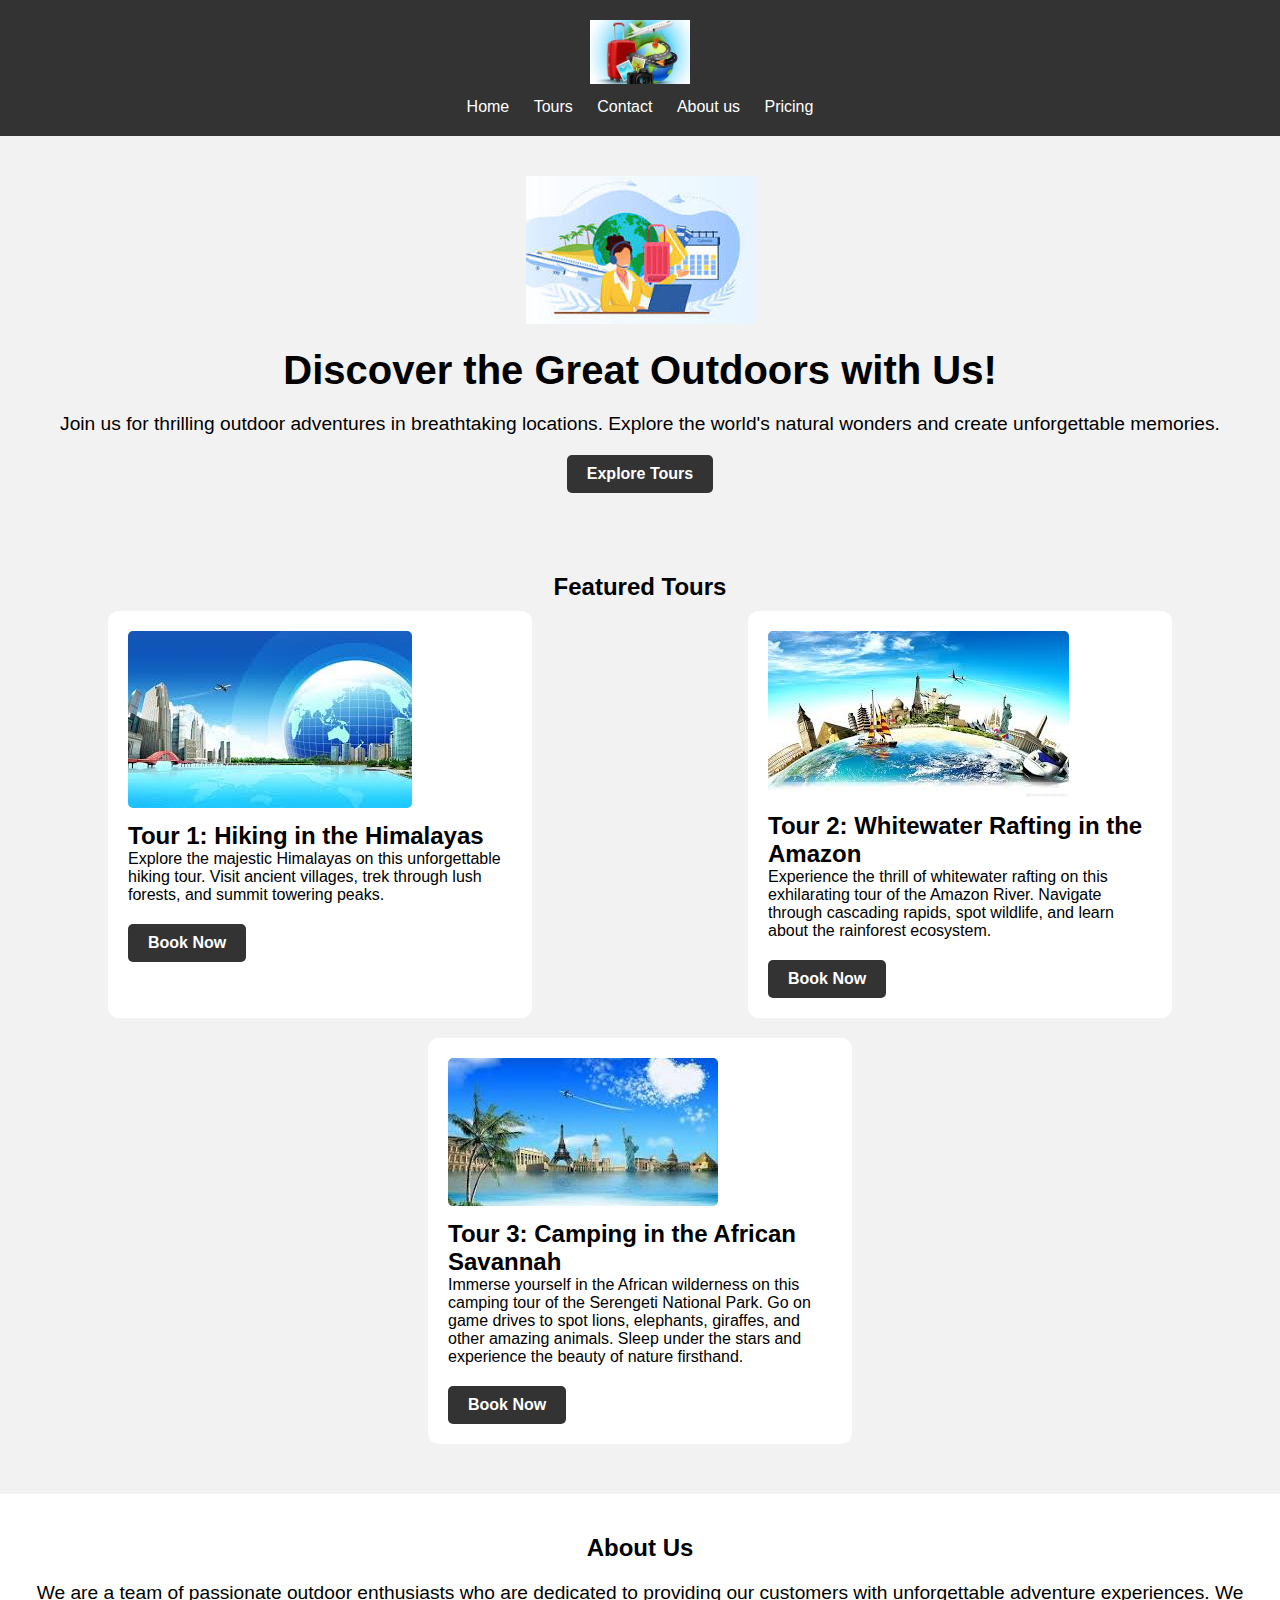
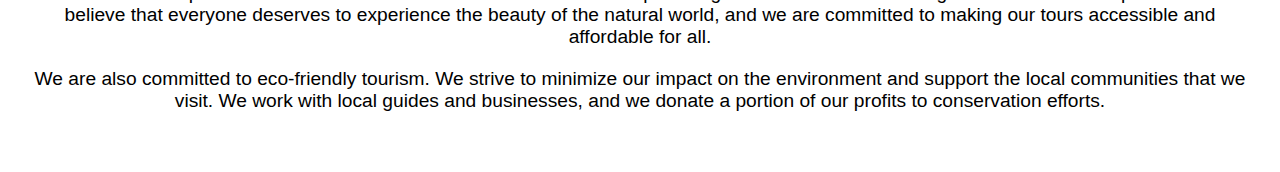
<file: index.html>
<!DOCTYPE html>
<html>
<head>
  <title>Travel Agency</title>
  <link rel="stylesheet" href="style.css">
</head>
<body>

<header>
  <img src="logo.jfif" alt="travel Agency Logo">
  <nav>
    <a href="index.html">Home</a>
    <a href="tours.html">Tours</a>
    <a href="contact.html">Contact</a>
    <a href="About us.html">About us</a>
    <a href="Pricing">Pricing</a>
  </nav>
</header>

<section id="banner">
  <img src="banner.jfif" alt="Eye-catching image of a scenic outdoor adventure">
  <h1>Discover the Great Outdoors with Us!</h1>
  <p>Join us for thrilling outdoor adventures in breathtaking locations. Explore the world's natural wonders and create unforgettable memories.</p>
  <a href="#" class="cta-btn">Explore Tours</a>
</section>

<section id="featured-tours">
  <h2>Featured Tours</h2>
  <div class="grid">
    <article class="tour">
      <img src="tour-1.jfif" alt="Image of tour 1">
      <h3>Tour 1: Hiking in the Himalayas</h3>
      <p>Explore the majestic Himalayas on this unforgettable hiking tour. Visit ancient villages, trek through lush forests, and summit towering peaks.</p>
      <a href="#" class="book-btn">Book Now</a>
    </article>
    <article class="tour">
      <img src="tour-2.jfif" alt="Image of tour 2">
      <h3>Tour 2: Whitewater Rafting in the Amazon</h3>
      <p>Experience the thrill of whitewater rafting on this exhilarating tour of the Amazon River. Navigate through cascading rapids, spot wildlife, and learn about the rainforest ecosystem.</p>
      <a href="#" class="book-btn">Book Now</a>
    </article>
    <article class="tour">
      <img src="tour-3.jfif" alt="Image of tour 3">
      <h3>Tour 3: Camping in the African Savannah</h3>
      <p>Immerse yourself in the African wilderness on this camping tour of the Serengeti National Park. Go on game drives to spot lions, elephants, giraffes, and other amazing animals. Sleep under the stars and experience the beauty of nature firsthand.</p>
      <a href="#" class="book-btn">Book Now</a>
    </article>
  </div>
</section>

<section id="about-us">
  <h2>About Us</h2>
  <p>We are a team of passionate outdoor enthusiasts who are dedicated to providing our customers with unforgettable adventure experiences. We believe that everyone deserves to experience the beauty of the natural world, and we are committed to making our tours accessible and affordable for all.</p>
  <p>We are also committed to eco-friendly tourism. We strive to minimize our impact on the environment and support the local communities that we visit. We work with local guides and businesses, and we donate a portion of our profits to conservation efforts.</p>
</section>

</body>
</html>
</file>
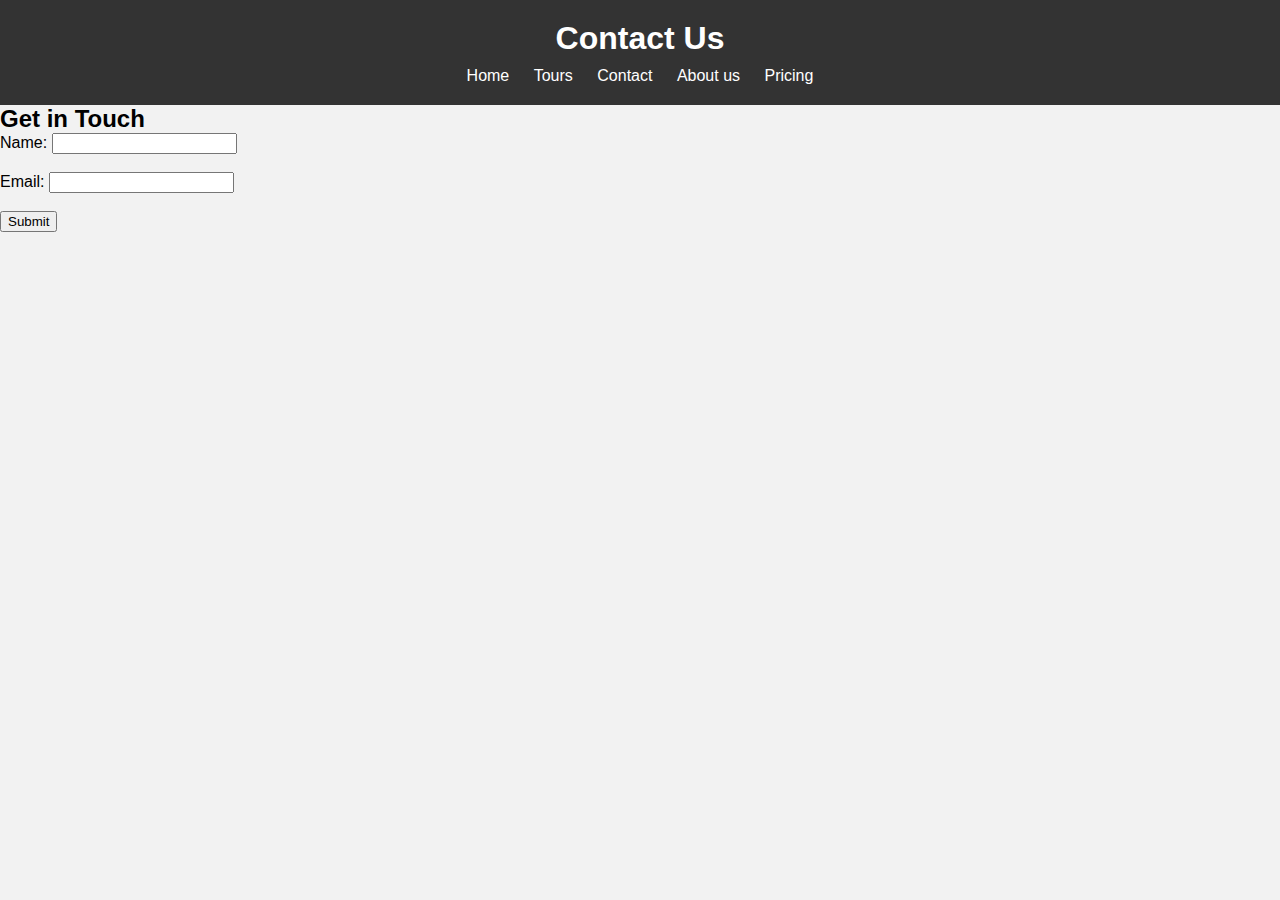
<file: contact.html>
<!DOCTYPE html>
<html lang="en">
<head>
    <meta charset="UTF-8">
    <meta name="viewport" content="width=device-width, initial-scale=1.0">
    <title>Travel Agency</title>
    <link rel="stylesheet" href="style.css">
    <script src="script.js"></script>
</head>
<body>
    <header>
        <h1>Contact Us</h1>
        <nav>
            <a href="index.html">Home</a>
            <a href="tours.html">Tours</a>
            <a href="contact.html">Contact</a>
            <a href="About us.html">About us</a>
            <a href="Pricing.html">Pricing</a>
        </nav>
    </header>
    <main>
        <h2>Get in Touch</h2>
        <form>
            <label for="name">Name:</label>
            <input type="text" id="name" name="name"><br><br>
            <label for="email">Email:</label>
            <input type="email" id="email" name="email"><br><br>
            <input type="button" value="Submit" onclick="displayFormData()">
        </form>
        <div id="output"></div>
    </main>
</body>
</html>
</file>
<file: style.css>
/* Reset some default browser styles */
body, h1, h2, h3, p {
    margin: 0;
    padding: 0;
  }
  
  body {
    font-family: Arial, sans-serif;
    background-color: #f2f2f2;
  }
  
  /* Header */
  header {
    background-color: #333;
    color: #fff;
    text-align: center;
    padding: 20px 0;
  }
  
  header img {
    width: 100px;
    height: auto;
  }
  
  nav {
    margin-top: 10px;
  }
  
  nav a {
    color: #fff;
    text-decoration: none;
    margin: 0 10px;
  }
  
  /* Banner */
  #banner {
    text-align: center;
    padding: 40px 0;
  }
  
  #banner img {
    max-width: 100%;
    height: auto;
  }
  
  #banner h1 {
    font-size: 2.5em;
    margin-top: 20px;
  }
  
  #banner p {
    font-size: 1.2em;
    margin-top: 20px;
  }
  
  .cta-btn {
    display: inline-block;
    padding: 10px 20px;
    background-color: #333;
    color: #fff;
    text-decoration: none;
    font-weight: bold;
    border-radius: 5px;
    margin-top: 20px;
  }
  
  .cta-btn:hover {
    background-color: #555;
  }
  
  /* Featured Tours */
  #featured-tours {
    padding: 40px 0;
    text-align: center;
  }
  
  .grid {
    display: flex;
    justify-content: space-around;
    flex-wrap: wrap;
  }
  
  .tour {
    background-color: #fff;
    margin: 10px;
    padding: 20px;
    border-radius: 10px;
    width: 30%;
    text-align: left;
  }
  
  .tour img {
    max-width: 100%;
    height: auto;
    border-radius: 5px;
  }
  
  .tour h3 {
    font-size: 1.5em;
    margin-top: 10px;
  }
  
  .book-btn {
    display: inline-block;
    padding: 10px 20px;
    background-color: #333;
    color: #fff;
    text-decoration: none;
    font-weight: bold;
    border-radius: 5px;
    margin-top: 20px;
  }
  
  .book-btn:hover {
    background-color: #555;
  }
  
  /* About Us */
  #about-us {
    background-color: #fff;
    padding: 40px 0;
    text-align: center;
  }
  
  #about-us img {
    max-width: 100%;
    height: auto;
    border-radius: 5px;
  }
  
  #about-us p {
    font-size: 1.2em;
    margin: 20px;
  }
  
  /* Testimonials */
  #testimonials {
    padding: 40px 0;
    text-align: center;
  }
  
  .testimonial {
    background-color: #fff;
    padding: 20px;
    border-radius: 10px;
    margin: 20px;
    text-align: left;
  }
  
  .testimonial img {
    max-width: 100%;
    height: auto;
    border-radius: 5px;
  }
  
  /* Footer */
  footer {
    background-color: #333;
    color: #fff;
    text-align: center;
    padding: 20px 0;
  }
  
  .social-links {
    margin-top: 10px;
  }
  
  .social-links a {
    margin: 0 10px;
  }
  
  /* Media Queries for Responsiveness */
  @media (max-width: 768px) {
    .tour {
      width: 100%;
    }
  }
</file>
